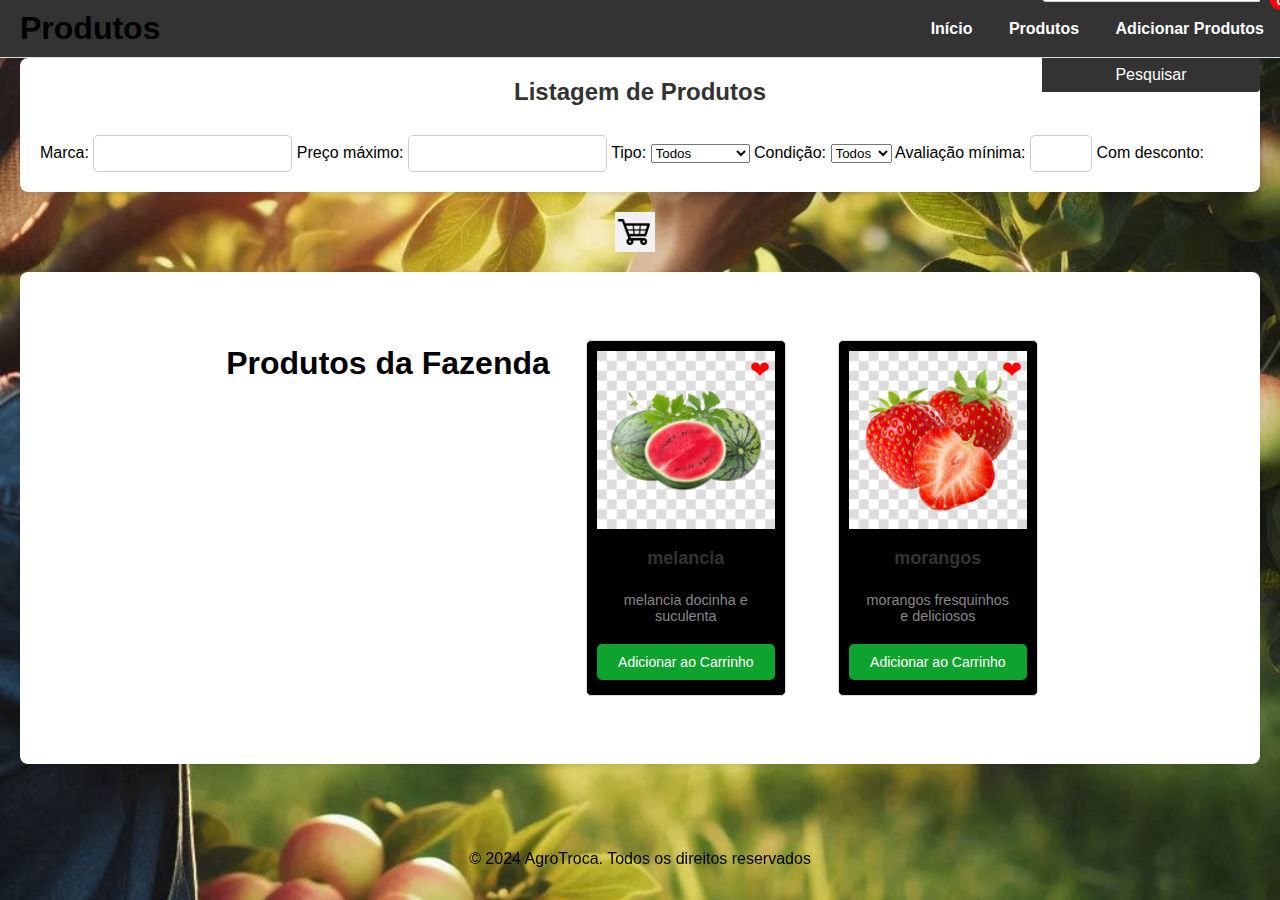
<file: products.html>
<!DOCTYPE html>
<html lang="pt-br">
    <head>
         <meta charset="UTF-8">
         <meta name="viewport" content="width=device-width, initial-scale=1.0">
         <title>Produtos</title>   
         <link rel="stylesheet" href="style.css">
    </head>
    
    <body>
        <header>
             <h1>Produtos </h1>               
            <nav> 
                 <a href="index.Html">Início</a></li>
                 <a href="products.html">Produtos</a></li>
                 <a href="add_products.html">Adicionar Produtos</a></li>

            </nav>

             <form id="search-form">
                <input type="text" id="search-input" placeholder="Pesquisar Produtos...">
                <button type="submit">Pesquisar</button>
             </form>
        </header>
       
        <main>
              <h2>Listagem de Produtos</h2>
             <label for="filter-brand">Marca:</label>
             <input type="text" id="filter-brand">
             <label for="filter-price">Preço máximo:</label>
             <input type="number" id="filter-price">
             <label for="filter-type">Tipo:</label>
            <select id="filter-type">
                 <option value="">Todos</option>
                 <option value="Nacional">Nacional</option>
                 <option value="Internacional">Internacional</option>
            </select>

             <label for="filter-condition">Condição:</label>
             <select id="filter-condition">
                 <option value="">Todos</option>
                 <option value="Novo">Novo</option>
                 <option value="Usado">Usado</option>
             </select>

             <label for="filter-rating">Avaliação mínima:</label>
             <input type="number" id="filter-rating" min="1" max="5">
             <label for="filter-discount">Com desconto:</label>    
            <div id="products-list" class="products-list">
                 <!-- Produtos serão inseridos aqui pelo JavaScript -->
            </div>

        </main>

        <div class="carrinho">
            <a href="#" id="carrinho-link">
                 <img src="negão.jpg" alt="Carrinho de Compras" id="carrinho-img">
                 <span id="carrinho-count">0</span>
            </a>

        </div>

    </header>

    <main>
        <section class="produtos">
             <h1>Produtos da Fazenda</h1>
            <div class="produto" data-id="produtos1">
                 <img src="Fruta Melancia PNG Transparente Sem Fundo.jpg" alt="Produto 1">
                 <h2>melancia</h2>
                 <p>melancia docinha e suculenta</p>
                 <button class="adicionar-carrinho">Adicionar ao Carrinho</button>
                 <button class="curtir-produto">❤</button>
            </div>

            <div class="produto" data-id="produto2">
                 <img src="Morangos PNG Transparente Sem Fundo.jpg" alt="Produto 2">
                 <h2>morangos</h2>
                 <p>morangos fresquinhos e deliciosos</p>
                 <button class="adicionar-carrinho">Adicionar ao Carrinho</button>
                 <button class="curtir-produto">❤</button>
            </div>

        </section>

    </main>

         <script src="script.js"></script>
        <footer>
             <p>&copy; 2024 AgroTroca. Todos os direitos reservados</p>
        </footer>

         <script src="script.js"></script>
    </body>

</html>
</file>
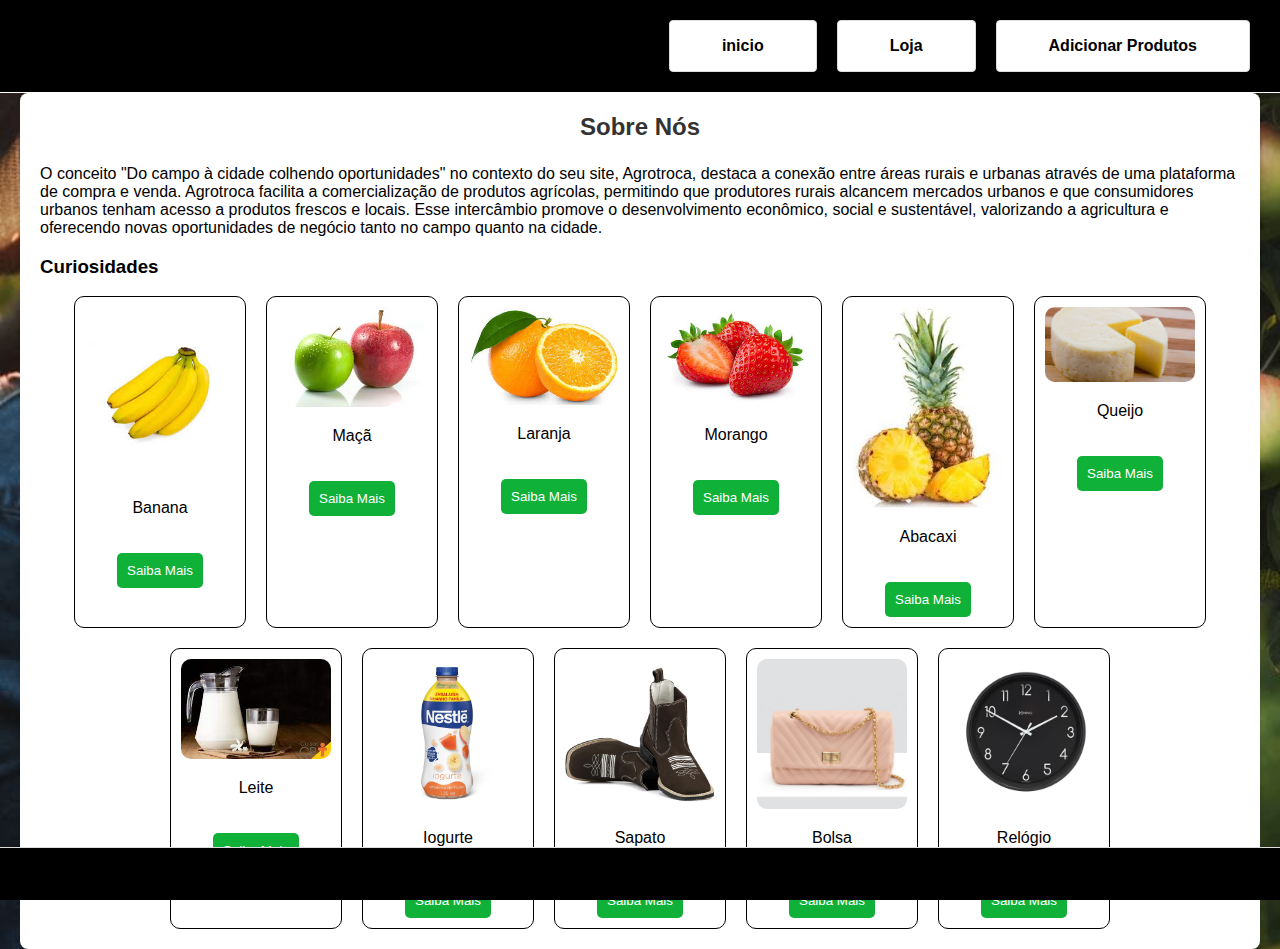
<file: sobre.html>
<!DOCTYPE html>
<html lang="pt-BR">
<head>
     <meta charset="UTF-8">
     <meta name="viewport" content="width=device-width, initial-scale=1.0">
     <title>Sobre - AgroTroca</title>
     <link rel="stylesheet" href="style.css">
     <style>
         body {
             font-family: Arial, sans-serif;
         }
         header {
             background-color: #000000;
             padding: 20px;
             text-align: center;
             border-bottom: 1px solid #ffffff;
         }
         nav ul {
             list-style-type: none;
             padding: 0;
         }
         nav ul li {
             display: inline;
             margin: 0 10px;
         }
         nav ul li a {
             text-decoration: none;
             color: #ffffff;
         }
         main {
             padding: 20px;
         }
         .item-container {
             display: flex;
             flex-wrap: wrap;
             gap: 20px;
             justify-content: center;
         }
         .item {
             border: 1px solid #000000;
             border-radius: 10px;
             padding: 10px;
             text-align: center;
             width: 150px;
         }
         .item img {
             max-width: 100%;
             border-radius: 10px;
         }
         .info {
             display: none;
             text-align: left;
             margin-top: 10px;
         }
         footer {
             background-color: #000000;
             padding: 0.9px;
             text-align: center;
             border-top: 1px solid #ddd;
             margin-top: 1px;
         }
     </style>
</head>

<body>
    <header>
         <h1>AgroTroca</h1>
        <nav>
            <ul>
                 <li><a href="index.html">inicio</a></li>
                 <li><a href="loja.html">Loja</a></li>
                 <li><a href="add_products.html">Adicionar Produtos</a></li>
            </ul>
        </nav>
    </header>

    <main>
         <h2>Sobre Nós</h2>
         <p>O conceito "Do campo à cidade colhendo oportunidades" no contexto do seu site, Agrotroca, destaca a conexão entre áreas rurais e urbanas através de uma plataforma de compra e venda. Agrotroca facilita a comercialização de produtos agrícolas, permitindo que produtores rurais alcancem mercados urbanos e que consumidores urbanos tenham acesso a produtos frescos e locais. Esse intercâmbio promove o desenvolvimento econômico, social e sustentável, valorizando a agricultura e oferecendo novas oportunidades de negócio tanto no campo quanto na cidade.</p>
         
         <h3>Curiosidades</h3>
         <div class="item-container">
             <!-- Frutas -->
             <div class="item">
                 <img src="banana.jpg" alt="Banana">
                 <p>Banana</p>
                 <button onclick="showInfo('banana')">Saiba Mais</button>
                 <div id="banana-info" class="info">
                     <p><strong>Coisas boas:</strong> Bananas são ricas em potássio e ajudam na digestão.</p>
                     <p><strong>Coisas ruins:</strong> Comer muitas bananas pode causar dores de cabeça devido ao alto teor de tiramina.</p>
                     <p><strong>Curiosidades:</strong> Bananas são tecnicamente bagas.</p>
                 </div>
             </div>
             <div class="item">
                 <img src="maça.jpg" alt="Maçã">
                 <p>Maçã</p>
                 <button onclick="showInfo('maca')">Saiba Mais</button>
                 <div id="maca-info" class="info">
                     <p><strong>Coisas boas:</strong> Maçãs são ricas em fibras e vitamina C.</p>
                     <p><strong>Coisas ruins:</strong> Algumas pessoas podem ser alérgicas a maçãs.</p>
                     <p><strong>Curiosidades:</strong> Existem mais de 7.500 variedades de maçãs cultivadas no mundo.</p>
                 </div>
             </div>
             <div class="item">
                 <img src="laranja.jpg" alt="Laranja">
                 <p>Laranja</p>
                 <button onclick="showInfo('laranja')">Saiba Mais</button>
                 <div id="laranja-info" class="info">
                     <p><strong>Coisas boas:</strong> Laranjas são uma excelente fonte de vitamina C.</p>
                     <p><strong>Coisas ruins:</strong> O ácido cítrico pode desgastar o esmalte dos dentes.</p>
                     <p><strong>Curiosidades:</strong> A laranja é um híbrido entre a tangerina e o pomelo.</p>
                 </div>
             </div>
             <div class="item">
                 <img src="morango.jpg" alt="Morango">
                 <p>Morango</p>
                 <button onclick="showInfo('morango')">Saiba Mais</button>
                 <div id="morango-info" class="info">
                     <p><strong>Coisas boas:</strong> Morangos são ricos em antioxidantes e vitamina C.</p>
                     <p><strong>Coisas ruins:</strong> Algumas pessoas podem ser alérgicas a morangos.</p>
                     <p><strong>Curiosidades:</strong> O morango é a única fruta com sementes na parte externa.</p>
                 </div>
             </div>
             <div class="item">
                 <img src="abacaxi.jpg" alt="Abacaxi">
                 <p>Abacaxi</p>
                 <button onclick="showInfo('abacaxi')">Saiba Mais</button>
                 <div id="abacaxi-info" class="info">
                     <p><strong>Coisas boas:</strong> Abacaxi ajuda na digestão e é rico em vitamina C.</p>
                     <p><strong>Coisas ruins:</strong> Pode causar sensação de queimação na boca devido à bromelina.</p>
                     <p><strong>Curiosidades:</strong> O abacaxi é composto de muitas flores individuais cujos frutos se fundem ao redor de um núcleo central.</p>
                 </div>
             </div>
             
             <!-- Laticínios -->
             <div class="item">
                 <img src="queijo.jpg" alt="Queijo">
                 <p>Queijo</p>
                 <button onclick="showInfo('queijo')">Saiba Mais</button>
                 <div id="queijo-info" class="info">
                     <p><strong>Coisas boas:</strong> Queijo é uma boa fonte de cálcio e proteínas.</p>
                     <p><strong>Coisas ruins:</strong> Pode ser rico em gordura saturada e sódio.</p>
                     <p><strong>Curiosidades:</strong> Existem mais de 1.800 tipos de queijos no mundo.</p>
                 </div>
             </div>
             <div class="item">
                 <img src="leite.jpg" alt="Leite">
                 <p>Leite</p>
                 <button onclick="showInfo('leite')">Saiba Mais</button>
                 <div id="leite-info" class="info">
                     <p><strong>Coisas boas:</strong> Leite é uma excelente fonte de cálcio e vitamina D.</p>
                     <p><strong>Coisas ruins:</strong> Algumas pessoas são intolerantes à lactose.</p>
                     <p><strong>Curiosidades:</strong> O leite de vaca é a bebida mais consumida no mundo.</p>
                 </div>
             </div>
             <div class="item">
                 <img src="iogurte.webp" alt="Iogurte">
                 <p>Iogurte</p>
                 <button onclick="showInfo('iogurte')">Saiba Mais</button>
                 <div id="iogurte-info" class="info">
                     <p><strong>Coisas boas:</strong> Iogurte é rico em probióticos e bom para a digestão.</p>
                     <p><strong>Coisas ruins:</strong> Algumas variedades podem ser ricas em açúcar.</p>
                     <p><strong>Curiosidades:</strong> O iogurte tem sido consumido há mais de 4.000 anos.</p>
                 </div>
             </div>
             
             <!-- Acessórios -->
             <div class="item">
                 <img src="butina.jpg" alt="Sapato">
                 <p>Sapato</p>
                 <button onclick="showInfo('sapato')">Saiba Mais</button>
                 <div id="sapato-info" class="info">
                     <p><strong>Coisas boas:</strong> Sapatos protegem os pés e podem ser estilosos.</p>
                     <p><strong>Coisas ruins:</strong> Sapatos mal ajustados podem causar problemas nos pés.</p>
                     <p><strong>Curiosidades:</strong> O primeiro sapato conhecido é datado de cerca de 3.500 a.C.</p>
                 </div>
             </div>
             <div class="item">
                 <img src="bolsa.jpg" alt="Bolsa">
                 <p>Bolsa</p>
                 <button onclick="showInfo('bolsa')">Saiba Mais</button>
                 <div id="bolsa-info" class="info">
                     <p><strong>Coisas boas:</strong> Bolsas são práticas para carregar itens pessoais.</p>
                     <p><strong>Coisas ruins:</strong> Bolsas pesadas podem causar dores nos ombros.</p>
                     <p><strong>Curiosidades:</strong> A palavra 'bolsa' vem do latim 'bursa', que significa bolsa ou saco.</p>
                 </div>
             </div>
             <div class="item">
                 <img src="relogio.webp" alt="Relógio">
                 <p>Relógio</p>
                 <button onclick="showInfo('relogio')">Saiba Mais</button>
                 <div id="relogio-info" class="info">
                     <p><strong>Coisas boas:</strong> Relógios ajudam a manter o controle do tempo.</p>
                     <p><strong>Coisas ruins:</strong> Relógios de baixa qualidade podem quebrar facilmente.</p>
                     <p><strong>Curiosidades:</strong> O primeiro relógio de pulso foi criado em 1868.</p>
                 </div>
             </div>
         </div>
    </main>

    <footer>
         <p>&copy; Todos os direitos dos consumidores. AgroTroca 2024</p>
    </footer>

    <script>
        function showInfo(item) {
            const infoContainer = document.getElementById(`${item}-info`);
            if (infoContainer.style.display === "none" || infoContainer.style.display === "") {
                infoContainer.style.display = "block";
            } else {
                infoContainer.style.display = "none";
            }
        }
    </script>
</body>
</html>
</file>
<file: style.css>
body {
    font-family: 'Roboto', sans-serif;
    margin: 0;
    padding: 0;
    background: url(nt.jpeg) no-repeat center center fixed;  
    background-size: cover;
    box-sizing: border-box;
}

header {
    background-color: rgba(0, 0, 0, 0.8);
    border-bottom: 1px solid #ddd;
    color: white;
    padding: 10px 20px;
    display: flex;
    justify-content: space-between;
    align-items: center;
    text-align: center;
    position: relative;
}

#search-form {
    position: absolute;
    top: 40%;
    right: 20px;
    transform: translateY(-50%);    
}

#search-input {
    padding: 0.5em;
    border: 1px solid #ccc;
    border-radius: 4px 0 0 4px;
    width: 200px;
}

#search-form button {
    padding: 0.5em 1em;
    background-color: #333;
    color: white;
    border: none;
    border-radius: 0 4px 4px 0;
    cursor: pointer;
}

#search-form button:hover {
    background-color: #45a049;
}

main {
    background: rgba(255, 255, 255, 0.8);
    padding: 2em;
    margin: 2em;
    border-radius: 8px;
}

#testimonials {
    background: rgba(242, 242, 242, 0.8);
    padding: 2em;
    text-align: center;
    margin: 2em;
    border-radius: 8px;
}

#testimonials h2 {
    margin-bottom: 1em;
}

.testimonial-container {
    display: flex;
    flex-wrap: wrap;
    justify-content: center;
    gap: 2em;
}

.testimonial {
    margin: 20px auto;
     max-width: 600px;
     margin: 20px 2.5%;
     padding: 20px;
     background-color: #f9f9f9;
     border-radius: 8px;
     box-shadow: 0 0 10px rgba(0, 0, 0, 0, 1);
     transition: background-color 0.3s ease, box-shadow 0.3s ease;
     text-align: center;
}


.testimonial:hover {
    transform: translateY(-10px);
}

.testimonial img {
    width: 100px;
    height: 100px;
    border-radius: 50%;
    margin-bottom: 0.5em;
}

.testimonial blockquote {
    font-style: italic;
    margin: 0 0 1em;
    color: #555;    
}

.testimonial cite {
    font-size: 0.9em;
    color: #777;
}

nav a {
    color: white;
    margin: 0 1em;
    text-decoration: none;
    font-weight: bold;
    color: #fff;
   
}

nav a:hover {
    text-decoration: underline;
}

main {
    padding: 2em;
    max-width: 1200px;
    margin: 0 auto;
    background-color: #fff;
    border-radius: 8px;
    box-shadow: 0 2px 5px rgba(0, 0, 0, 0.1);
}

footer {
    text-align: center;
    padding: 1em 0;
    background-color: #25a320;
    color: white;
    position: fixed;
    bottom: 0;
    width: 100%;
}

h2 {
    margin-top: 0;
    font-size: 1.5em;
    color: #333;
    text-align: center;
    margin-bottom: 1em;
}

.produto {
    display: flex;
    flex-direction: column;
    align-items: center;
    border: 1px solid #ddd;
    border-radius: 5px;
    padding: 10px;
    margin: 10px;
    text-align: center;
    background-color: #fff;
}

.produto img {
    width: 50px; /* Ajuste o tamanho conforme necessário */
    height: auto; /* Mantém a proporção da imagem */
    margin-bottom: 10px;
}

.produto h2 {
    font-size: 18px;
    margin: 10px 0;
}

.produto p {
    font-size: 14px;
    margin-bottom: 10px;
}

.adicionar-carrinho,
.curtir-produto {
    padding: 8px 12px;
    font-size: 14px;
    cursor: pointer;
    margin: 5px;
}

/* Estilo do carrinho */
.carrinho {
    display: flex;
    align-items: center;
    justify-content: center;
    margin: 20px 0;
}

#carrinho-img {
    width: 30px; /* Ajuste o tamanho conforme necessário */
    height: auto;
    vertical-align: middle;
}

#carrinho-count {
    font-size: 16px;
    margin-left: 8px;
}

.products.list {
    display: flex;
    flex-wrap: wrap;
    gap: 2em;
    justify-content: center;
}

.product.item {
    display: flex;
    flex-direction: column;
    align-items: center;
    background-color: #f9f9f9;
    border: 1px solid #ddd;
    border-radius: 4px;
    padding: 1em;
    width: 200px;
    background-color: rgba(249, 249, 249, 0.8);   
    transition: transform 0.2s, box-shadow 0.2s;
    text-align: center;    
}

.product.item:hover {
    transform: translateY(-5px);
    box-shadow: 0 4px 10px rgba(0, 0, 0, 0.2);
}

.product-nome {
    font-size: 1.2em;
    margin: 0.5em 0;
    color: #42a834;
}

.product-price {
    font-size: 1.1em;
    color: #25a314
}

.product-item img {
    max-width: 100%;
    border-radius: 4px;
    margin-bottom: 1em;
}

.product-item .product-name {
    font-weight: bold;
    margin-bottom: 0.5em;
}

.product-item .product-price {
    color: #0e9b21;
    font-size: 1.2em;
    margin-bottom: 0.5em;
}


.product-item .product-description {
    font-size: 0.9em;
    color: #777;
    margin-bottom: 0.5em;
}

.product-item .product-brand,
.product-item .product-type,
.product-item .product-condition,
.product-item .product-discount,
.product-item .product-rating,
.product-item .product-gender,
.product-item .product-size {
    font-size: 0.8em;
    margin-bottom: 0.3em;
}

.product-item .product-actions {
    margin-top: 1em;
    display: flex;
    justify-content: space-between;
}

.product-item .btn {
    padding: 0.5em;
    background-color: #1d9712;
    color: white;
    padding: 0.5em;
    border: none;
    border-radius: 4px;
    cursor: pointer;
    font-size: 0.9em;
    margin: 0.2em;
    transition: background-color 0.3s;
}

.product-item .btn:hover {
    background-color: rgba(22, 165, 46, 0.6);
}

@media (max-width: 600px) {
    header, main {
        padding: 1em;
    }

    nav a {
        display: block;
        margin: 0.5em 0;
    }

    .product.list {
        flex-direction: column;
        align-items: center;
    }

    .product.item {
        width: 100%;
        max-width: 400px;
    }
}

.hero {
    background-size: cover;
    text-align: center;
    background: #18ad18;
    color: white;
    padding: 3em 0;
    border-radius: 8px;
    box-shadow: 0 2px 5px rgba(0, 0, 0, 0.1);
}



.hero h1 {
    font-size: 2.5em;
    margin: 0;
}

.hero h2 {
    font-size: 1.75em;
    margin: 0;
}

.hero p {
    font-size: 1.2em;
    margin: 1em 0;
}

.hero .btn {
    display: inline-block;
    padding: 0.5em 1em;
    margin: 1em 0.5em;
    background-color: white;
    color: #1ea01e;
    border: 1px solid #3abb45;
    border-radius: 4px;
    text-decoration: none;
}

.hero .btm:hover {
    background-color: #1fb126;
    color: white;
}

form {
    display: flex;
    flex-direction: column;
    gap: 1.5em;
}

form label, form select, form input, form textarea {
    margin-bottom: 1em;
}

form input, form textarea, form select {
    padding: 0.5em;
    border: 1px solid #ccc;
    border-radius: 4px;
}

.form-group {
    display: flex;
    flex-direction: column;
    margin-bottom: 1em;
}

form label {
    margin-top: 0.5em;
    font-weight: bold;
    color: #0bbb31;
}

form input {
    padding: 0.5m;
    margin-top: 0.75em;
    border: 1px solid #ddd;
    border-radius: 4px;
}

form input::placeholder {
    color: #aaa;
}

form input, form textarea {
    padding: 0.5em;
    border: 1px solid #ddd;
    border-radius: 4px;
    font-size: 1em;
}

.btn {
    padding: 0.75em;
    background-color: #4caf50;
    color: white;
    border: white;
    border-radius: 4px;
    cursor: pointer;
    font-size: 1em;
    font-weight: bold;
    transition: background-color 0.3s;
}

.btn:hover {
    background-color: #1ebb26;
}

form button {
    margin-top:  1em;
    padding: 0.5em 1em;
    background-color: #333;
    color: white;
    border: none;
    border-radius: 4px;
    cursor: pointer;
    font-size: 1em;
    transition: background-color 0.3s;
}

form button:hover {
    background-color: #27bb40;
}

.feedback {
    margin-top: 1em;
    padding: 1em;
    border-radius: 4px;
    display: none;
    text-align: center;
}

.feedback.success {
    background-color: #d4edda;
    color: #010c06;
    border: 1px solid #c3e6cb;

}

.feedback.error {
    background-color: #f8d7da;
    color: #721c24;
    border: 1px solid #f5c6cb;
}

@media (max-width: 600px) {
    header, main {
        padding: 1em;
    }

    nav a {
        display: block;
        margin: o.5em 0;
    }
}

ul {
    list-style-type: none;
    padding: 0;
}

li {
    background-color: #fff;
    margin: 0.5em 0;
    padding: 1em;
    border: 1px solid #ddd;
    border-radius: 4px;
    transition: backgroun-color 0.3s;
}

li:hover {
    background-color: #f1f1f1;
}

@media (max-width: 600px) {
    header, main {
        padding: 1em;
    }

    nav a {
        display: block;
        margin: 0.5em 0;
    }

    .hero {
        padding: 1em;
    }
}

.filters-section {
    display: flex;
    flex-wrap: wrap;
    gap: 1em;
    margin-bottom: 2em;
    justify-content: center;
}

.filters label {
    font-weight: bold;
}

.filters input, 
.filters select, 
.filters button {
    padding: 0.5em;
    margin-top: 0.5em;
    border: 1px solid #ddd;
    border-radius: 4px;
    font-size: 1em;
}

.filters button {
    background-color: #1ec026;
    color: white;
    cursor: pointer;
    transition: background-color 0.3s;
}

.filters button:hover {
    background-color: #1ab114;
}

.filters-section label,
.filters-section select,
.filters-section input,
.filters-section button {
    margin-bottom: 0.5em;
}

body {
    font-family: Arial, sans-serif;
    margin: 0;
    padding: 0;
}

header {
    background-color: #1eaf31;
    color: #fff;
    padding: 1em 0;
    position: relative;
    display: flex;
    justify-content: space-between;
    align-items: center;
}

nav ul {
    list-style: none;
    padding: 0;
    margin: 0;
    display: flex;
    align-items: center;
}

nav li {
    margin-right: 20px;
}

nav a {
    color: #fff;
    text-decoration: none;
}

nav ul li {
    margin-right: 20px;
}

nav ul li a {
    text-decoration: none;
    color: #1cb916;
    font-weight: bold;
}

#carrinho-link {
    display: flex;
    align-items: center;
    text-decoration: none;
    top: 10px;
    right: 10px;
    z-index: 1000;
    color: #11a71d;
}

#carrinho-img {
    width: 40px;
    height: 40px;
   margin-right: 10px;
}

#carrinho-count {
    background-color: #f00;
    color: #fff;
    border-radius: 50%;
    padding: 2px 8px;
    font-size: 14px;
    font-weight: bold;
    display: inline-block;
}

#carrinho-items {
    display: flex;
    flex-direction: column;
    margin-top: 20px;
}

#carrinho-items p {
    font-size: 18px;
    color: #666;
}

.item-carrinho {
    display: flex;
    align-items: center;
    border-bottom: 1px solid #ddd;
    padding: 10px 0;
}

.item-carrinho img {
    width: 80px;
    height: 80px;
    margin-right: 15px;
}

.item-carrinho .info {
    flex: 1;
}

.item-carrinho .info h2 {
    font-size: 18px;
    margin: 0;
}

.item-carrinho .info p {
    margin: 5px 0;
}

.item-carrinho .rmover-item {
    background-color: #f00;
    color: #fff;
    border: none;
    padding: 5px 10px;
    cursor: pointer;
}

#carrinho-total {
    display: flex;
    justify-content: space-between;
    align-items: center;
    margin-top: 20px;
}

#total-preço {
    font-size: 20px;
    font-weight: bold;
}

#continuar-comprando, #finalizar-compra {
    background-color: #007bff;
    color: #fff;
    border: none;
    padding: 10px 20px;
    font-size: 16px;
    cursor: pointer;
    margin-left: 10px;
}

#finalizar-compra {
    background-color: #28a745;
}

@keyframes shake {
    0% { transform: translateX(0); }
    25% { transform: translateX(-5px); }
    50% { transform: translateX(5px); }
    75% { transform: translateX(-5px); }
    100% { transform: translateX(0); }
}

#carrinho-count {
    background-color: red;
    color: white;
    border-radius: 50%;
    padding: 0.2em 0.5em;
    position: absolute;
    top: -10px;
    right: -10px;
    font-size: 0.8em;
}

.produtos {
    display: flex;
    flex-wrap: wrap;
    justify-content: center;
    padding: 2em;
}

.produto {
    border: 1px solid #ddd;
    border-radius: 8px;
    overflow: hidden;
    margin: 1em;
    width: calc(50% - 2em);
    box-sizing: border-box;
    position: relative;
}

.produto img {
    width: 100%;
    height: auto;
}

.produto h2 {
    margin: 0.5em 0;
    text-align: center;
}

.produto p {
    padding: 0 1em;
    font-size: 0.9em;
    color: #666;
    text-align: center;
}

.adicionar-carrinho, .curtir-produto {
    display: block;
    width: 100%;
    background-color: #0eb116;
    color: white;
    border: none;
    padding: 0.5em;
    cursor: pointer;
    text-align: center;
}

.adicionar-carrinho:hover, .curtir-produto:hover {
    background-color: #48c948;
}

.curtir-produto {
    position: absolute;
    top: 10px;
    right: 10px;
    background-color: transparent;
    color: red;
    font-size: 1.5em;
    width: auto;
    padding: 0;
    border: none;
}

body {
    font-family: Arial, sans-serif;
    background-color: #f0f0f0;
    margin: 0;
}

.header {
    background-color: #0ea32e;
    padding: 10px;
    text-align: right;
    position: fixed;
    top: 0;
    right: 0;
    width: 100%;
    box-sizing: border-box;
}

.login-icon {
    width: 40px;
    height: 40px;
    cursor: pointer;
    margin-right: 20px; /* Adiciona margem à direita para mover o ícone um pouco para a esquerda */
}

.welcome {
    background-color: #17a32a;
    color: white;
    padding: 10px;
    text-align: right;
    position: fixed;
    top: 0;
    right: 0;
    width: 100%;
    box-sizing: border-box;
}

.profile-icon {
    width: 40px;
    height: 40px;
    border-radius: 50%;
    margin-left: 10px;
}

.container {
    background-color: #fff;
    padding: 20px;
    box-shadow: 0 0 10px rgba(0, 0, 0, 0.1);
    border-radius: 5px;
    margin: 100px auto;
    width: 300px;
}

h2 {
    margin-top: 0;
}

form {
    display: flex;
    flex-direction: column;
}

label {
    margin-top: 10px;
}

input {
    padding: 10px;
    margin-top: 5px;
    border: 1px solid #ccc;
    border-radius: 5px;
}

button {
    margin-top: 20px;
    padding: 10px;
    background-color: #10b138;
    color: white;
    border: none;
    border-radius: 5px;
    cursor: pointer;
}

button:hover {
    background-color: #14af0f;
}

#image-preview {
    margin-top: 10px;
    text-align: center;
}

#preview-img {
    max-width: 300px; /* Ajustar conforme necessário */
    max-height: 200px; /* Ajustar conforme necessário */
    display: block;
    margin: 0 auto;
}

/* Estilos principais */
body {
    font-family: 'Roboto', sans-serif;
    margin: 0;
    padding: 0;
    background-color: #f0f0f0;
    box-sizing: border-box;
}

header {
    background-color: #0ea32e;
    color: white;
    padding: 10px 20px;
    display: flex;
    justify-content: space-between;
    align-items: center;
}

header h1 {
    margin: 0;
}

nav ul {
    list-style: none;
    margin: 0;
    padding: 0;
    display: flex;
}

nav ul li {
    margin-left: 20px;
}

nav ul li a {
    color: rgb(0, 0, 0);
    text-decoration: none;
}

main {
    padding: 20px;
}

.produtos {
    display: flex;
    flex-wrap: wrap;
    gap: 20px;
}

.produto {
    background-color: rgb(0, 0, 0);
    border: 1px solid #ddd;
    border-radius: 5px;
    padding: 10px;
    text-align: center;
    width: 200px;
}

.produto img {
    width: 100%;
    height: auto;
}

.produto h3 {
    margin: 10px 0;
}

.produto p {
    color: #888;
}

.adicionar-carrinho {
    background-color: #0ea32e;
    color: white;
    border: none;
    padding: 10px;
    cursor: pointer;
    margin-top: 10px;
    width: 100%;
}

.adicionar-carrinho:hover {
    background-color: #0c8e24;
}

footer {
    background-color: #0ea32e;
    color: white;
    text-align: center;
    padding: 10px 0;
    position: fixed;
    bottom: 10;
    width: 100%;
}

.back-to-home-button {
    display: block;
    width: fit-content;
    margin: 16px auto;
    padding: 12px 24px;
    background: var(--red);
    color: var(--white);
    border: none;
    border-radius: 6px;
    text-align: center;
    font-size: 18
}
 
body {
    font-family: Arial, sans-serif;
    margin: 0;
    padding: 0;
    background-color: #f8f8f8;
}

.container {
    width: 90%;
    margin: 0 auto;
}

header {
    background-color: #333;
    color: rgb(0, 0, 0);
    padding: 10px 0;
}

header h1 {
    display: inline-block;
    margin: 0;
    padding-left: 20px;
}

header nav {
    display: inline-block;
    float: right;
}

header nav ul {
    list-style-type: none;
    margin: 0;
    padding: 0;
}

header nav ul li {
    display: inline;
}

header nav ul li a {
    color: rgb(0, 0, 0);
    text-decoration: none;
    padding: 14px 20px;
}

.hero {
    background-color: #2bff00;
    color: rgb(0, 0, 0);
    padding: 100px 0;
    text-align: center;
}

.hero-content h1 {
    font-size: 2.5em;
}

.hero-content h2 {
    font-size: 1.5em;
    margin-top: 10px;
}

.hero-content p {
    font-size: 1.2em;
    margin: 20px 0;
}

.btn {
    display: inline-block;
    background-color: #333;
    color: rgb(0, 0, 0);
    padding: 10px 20px;
    text-decoration: none;
    margin: 10px 5px;
}

.btn-secondary {
    background-color: #555;
}

#testimonial {
    padding: 50px 0;
    text-align: center;
}

#testimonial h2 {
    margin-bottom: 30px;
}

.testimonial-container {
    display: flex;
    justify-content: center;
    gap: 20px;
}

.testimonial {
    background-color: rgb(255, 246, 246);
    padding: 20px;
    box-shadow: 0 0 10px rgb(0, 0, 0);
    max-width: 300px;
    text-align: center;
}

.testimonial img {
    max-width: 100%;
    height: auto;
    border-radius: 50%;
    margin-bottom: 15px;
}

footer {
    background-color: #000000;
    color: white;
    text-align: center;
    padding: 1px 0;
    position: absolute;
    bottom: 100;
    width: 100%;
}
footer {
    text-align: center;
    padding: 1em 0;
    background-color: #00000000;
    color: rgb(0, 0, 0);
    position: fixed;
    bottom: 0;
    width: 100%;
}
</file>
